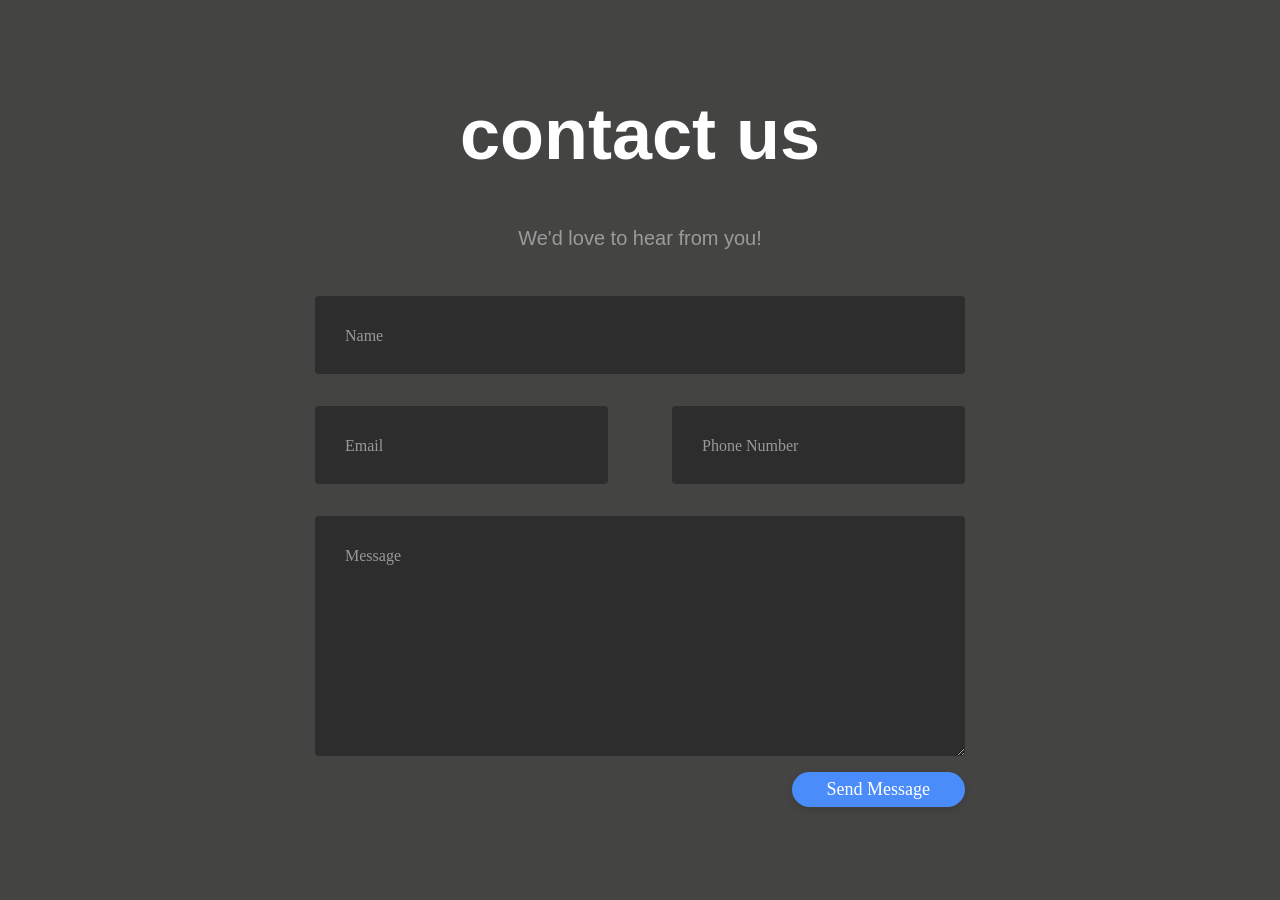
<file: TRAVEL-WEBSITE-main/contact.html>
<head>
    <link rel="stylesheet" href="./contact.css">
 
    
</head>
<body>
<div class="container">
	<div class="row">
			<h1>contact us</h1>
	</div>
	<div class="row">
			<h4 style="text-align:center">We'd love to hear from you!</h4>
	</div>
	<div class="row input-container">
			<div class="col-xs-12">
				<div class="styled-input wide">
					<input type="text" required />
					<label>Name</label> 
				</div>
			</div>
			<div class="col-md-6 col-sm-12">
				<div class="styled-input">
					<input type="text" required />
					<label>Email</label> 
				</div>
			</div>
			<div class="col-md-6 col-sm-12">
				<div class="styled-input" style="float:right;">
					<input type="text" required />
					<label>Phone Number</label> 
				</div>
			</div>
			<div class="col-xs-12">
				<div class="styled-input wide">
					<textarea required></textarea>
					<label>Message</label>
				</div>
			</div>
			<div class="col-xs-12">
				<div class="btn-lrg submit-btn">Send Message</div>
			</div>
	</div>
</div>
</body>
</file>
<file: TRAVEL-WEBSITE-main/contact.css>
body {
    background-color: #444442;
    padding-top: 85px;
}

h1 {
    font-family: 'Poppins', sans-serif, 'arial';
    font-weight: 600;
    font-size: 72px;
    color: white;
    text-align: center;
}

h4 {
    font-family: 'Roboto', sans-serif, 'arial';
    font-weight: 400;
    font-size: 20px;
    color: #9b9b9b;
    line-height: 1.5;
}

/* ///// inputs /////*/

input:focus ~ label, textarea:focus ~ label, input:valid ~ label, textarea:valid ~ label {
    font-size: 0.75em;
    color: #999;
    top: -5px;
    -webkit-transition: all 0.225s ease;
    transition: all 0.225s ease;
}

.styled-input {
    float: left;
    width: 293px;
    margin: 1rem 0;
    position: relative;
    border-radius: 4px;
}

@media only screen and (max-width: 768px){
    .styled-input {
        width:100%;
    }
}

.styled-input label {
    color: #999;
    padding: 1.3rem 30px 1rem 30px;
    position: absolute;
    top: 10px;
    left: 0;
    -webkit-transition: all 0.25s ease;
    transition: all 0.25s ease;
    pointer-events: none;
}

.styled-input.wide { 
    width: 650px;
    max-width: 100%;
}

input,
textarea {
    padding: 30px;
    border: 0;
    width: 100%;
    font-size: 1rem;
    background-color: #2d2d2d;
    color: white;
    border-radius: 4px;
}

input:focus,
textarea:focus { outline: 0; }

input:focus ~ span,
textarea:focus ~ span {
    width: 100%;
    -webkit-transition: all 0.075s ease;
    transition: all 0.075s ease;
}

textarea {
    width: 100%;
    min-height: 15em;
}

.input-container {
    width: 650px;
    max-width: 100%;
    margin: 20px auto 25px auto;
}

.submit-btn {
    float: right;
    padding: 7px 35px;
    border-radius: 60px;
    display: inline-block;
    background-color: #4b8cfb;
    color: white;
    font-size: 18px;
    cursor: pointer;
    box-shadow: 0 2px 5px 0 rgba(0,0,0,0.06),
              0 2px 10px 0 rgba(0,0,0,0.07);
    -webkit-transition: all 300ms ease;
    transition: all 300ms ease;
}

.submit-btn:hover {
    transform: translateY(1px);
    box-shadow: 0 1px 1px 0 rgba(0,0,0,0.10),
              0 1px 1px 0 rgba(0,0,0,0.09);
}

@media (max-width: 768px) {
    .submit-btn {
        width:100%;
        float: none;
        text-align:center;
    }
}

input[type=checkbox] + label {
  color: #ccc;
  font-style: italic;
} 

input[type=checkbox]:checked + label {
  color: #f00;
  font-style: normal;
}
</file>
